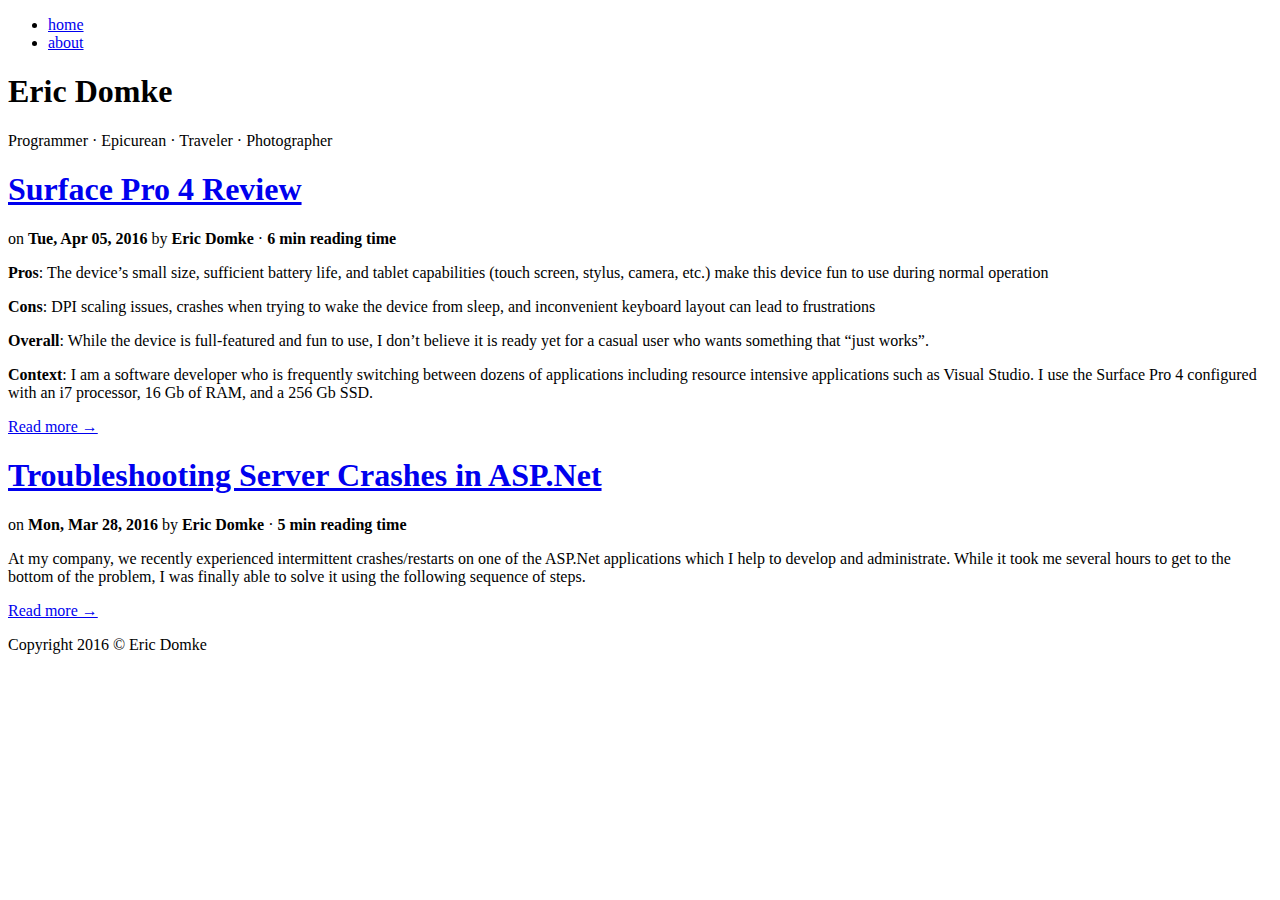
<file: index.html>
<!DOCTYPE html>
<html lang="en-us">
    <head>
        <meta charset="utf-8">
        <meta name="viewport" content="width=device-width, initial-scale=1">
        <meta property="og:title" content="Eric Domke">
        <meta property="og:site_name" content="Eric Domke"/>
        <meta property="og:description" content="">
        <meta property="og:url" content="http://www.ericdomke.com/" />
        <meta property="og:locale" content="en-us">
        <meta name="author" content="Eric Domke">
        <meta name="description" content="">
        <meta name="keywords" content="">
        <meta name="generator" content="Hugo 0.15" />
        <link rel="icon" href="http://www.ericdomke.com/assets/favicon.ico" type="image/x-icon"> 
        <link rel="stylesheet" href="http://www.ericdomke.com/css/slender-base.css">
        <link rel="stylesheet" href="http://www.ericdomke.com/css/slender-color-schemes.css">
        <link rel="stylesheet" href="http://www.ericdomke.com/css/font-awesome-4.5.0.min.css">
        <link rel="stylesheet" href="http://www.ericdomke.com/css/highlight-9.0.0-default.min.css">
        <title>
            
                Eric Domke
            
        </title>
    </head>
    <body class="color-scheme-white">
        <div class="container">
            <header>
              <div class="header-block">
                <nav>
                    <ul><li><a href="http://www.ericdomke.com/">home</a></li><li><a href="http://www.ericdomke.com/about/">about</a></li></ul>
                </nav>
                
                    <h1 class="brand">Eric Domke</h1>
                    <aside>
                        <p>Programmer &middot; Epicurean &middot; Traveler &middot; Photographer</p>
                        <p>
                            <a href="https://github.com/erdomke/"><i class="fa fa-github"></i></a>
                            
                            
                            
                            <a href="http://stackoverflow.com/users/1603383/erdomke"><i class="fa fa-stack-overflow"></i></a>
                            <a href="https://www.linkedin.com/in/ericdomke"><i class="fa fa-linkedin"></i></a>
                            
                        </p>
                    </aside>
                
              </div>
            </header>

<section id="article-listing">
    
    
    <article>
        <h1 class="article-title"><a href="http://www.ericdomke.com/article/surface-pro-4-review/">Surface Pro 4 Review</a></h1>
        <p class="article-info">
            on <strong>Tue, Apr 05, 2016</strong> by <strong>Eric Domke</strong> &middot; <strong>6 min reading time</strong>
        </p>
        <p class="article-summary"><p><strong>Pros</strong>: The device&rsquo;s small size, sufficient battery life, and tablet capabilities (touch
screen, stylus, camera, etc.) make this device fun to use during normal operation</p>

<p><strong>Cons</strong>: DPI scaling issues, crashes when trying to wake the device from sleep, and inconvenient
keyboard layout can lead to frustrations</p>

<p><strong>Overall</strong>: While the device is full-featured and fun to use, I don&rsquo;t believe it is ready yet for
a casual user who wants something that &ldquo;just works&rdquo;.</p>

<p><strong>Context</strong>: I am a software developer who is frequently switching between dozens of applications
including resource intensive applications such as Visual Studio.  I use the Surface Pro 4 configured
with an i7 processor, 16 Gb of RAM, and a 256 Gb SSD.</p>
</p>
        <a href="http://www.ericdomke.com/article/surface-pro-4-review/"><p class="article-read-more"><a href="http://www.ericdomke.com/article/surface-pro-4-review/">Read more &rarr;</a></p>
    </article>
    
    <article>
        <h1 class="article-title"><a href="http://www.ericdomke.com/article/troubleshooting-server-crashes-in-asp.net/">Troubleshooting Server Crashes in ASP.Net</a></h1>
        <p class="article-info">
            on <strong>Mon, Mar 28, 2016</strong> by <strong>Eric Domke</strong> &middot; <strong>5 min reading time</strong>
        </p>
        <p class="article-summary"><p>At my company, we recently experienced intermittent crashes/restarts on one of the ASP.Net applications
which I help to develop and administrate. While it took me several hours to get to the bottom of the
problem, I was finally able to solve it using the following sequence of steps.</p>
</p>
        <a href="http://www.ericdomke.com/article/troubleshooting-server-crashes-in-asp.net/"><p class="article-read-more"><a href="http://www.ericdomke.com/article/troubleshooting-server-crashes-in-asp.net/">Read more &rarr;</a></p>
    </article>
    
    
    
</section>
        </div>
        <footer>
            <p>Copyright 2016 &copy; Eric Domke</p>
        </footer>
        <script src="http://www.ericdomke.com/js/highlight-9.0.0.min.js"></script>
        <script>hljs.initHighlightingOnLoad();</script>
        
    </body>
</html>
</file>
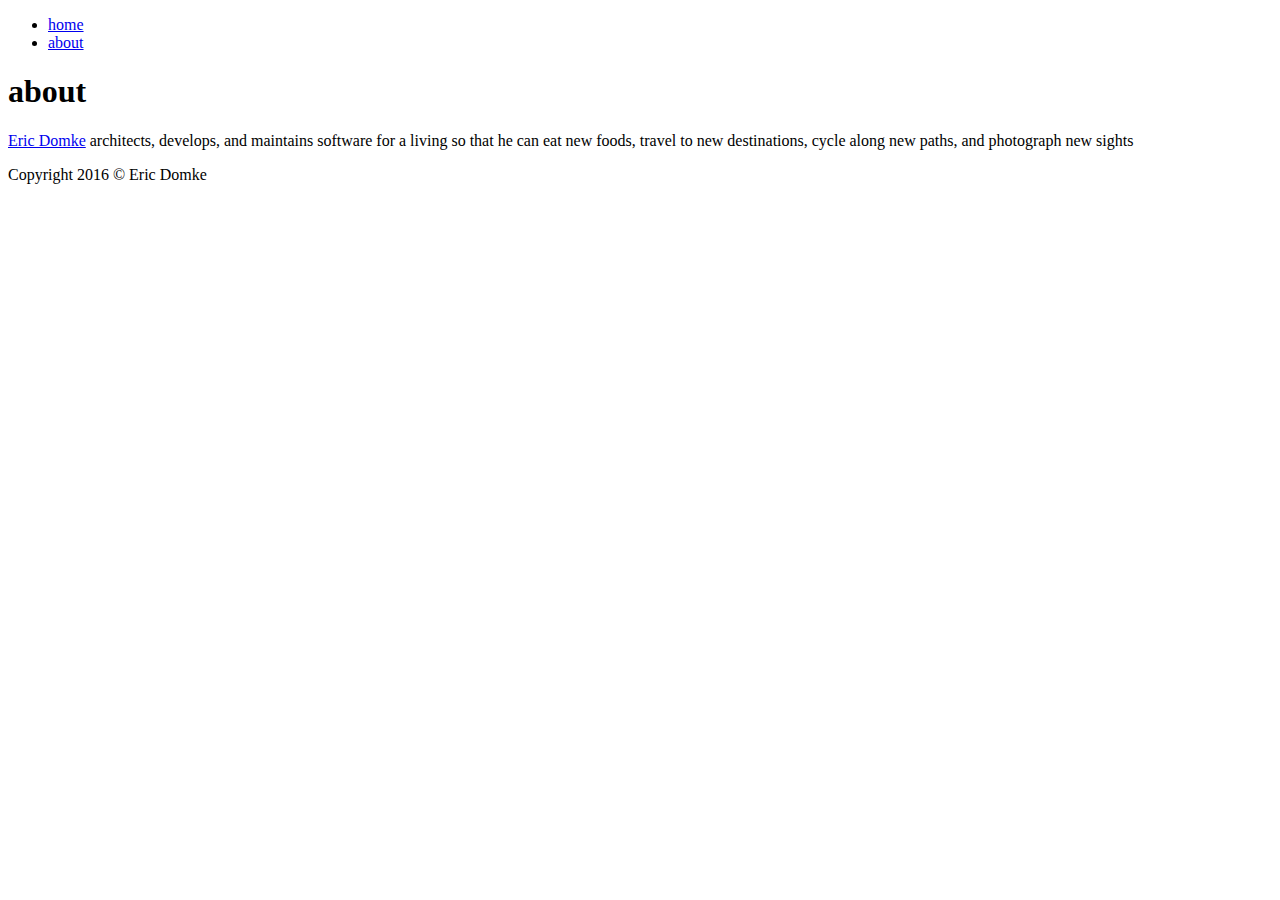
<file: about/index.html>
<!DOCTYPE html>
<html lang="en-us">
    <head>
        <meta charset="utf-8">
        <meta name="viewport" content="width=device-width, initial-scale=1">
        <meta property="og:title" content="about &middot; Eric Domke ">
        <meta property="og:site_name" content="Eric Domke"/>
        <meta property="og:description" content="">
        <meta property="og:url" content="http://www.ericdomke.com/about/" />
        <meta property="og:locale" content="en-us">
        <meta name="author" content="Eric Domke">
        <meta name="description" content="">
        <meta name="keywords" content="">
        <meta name="generator" content="Hugo 0.15" />
        <link rel="icon" href="http://www.ericdomke.com/assets/favicon.ico" type="image/x-icon"> 
        <link rel="stylesheet" href="http://www.ericdomke.com/css/slender-base.css">
        <link rel="stylesheet" href="http://www.ericdomke.com/css/slender-color-schemes.css">
        <link rel="stylesheet" href="http://www.ericdomke.com/css/font-awesome-4.5.0.min.css">
        <link rel="stylesheet" href="http://www.ericdomke.com/css/highlight-9.0.0-default.min.css">
        <title>
            
                about &middot; Eric Domke
            
        </title>
    </head>
    <body class="color-scheme-white">
        <div class="container">
            <header>
              <div class="header-block">
                <nav>
                    <ul><li><a href="http://www.ericdomke.com/">home</a></li><li><a href="http://www.ericdomke.com/about/">about</a></li></ul>
                </nav>
                
                    <h1 class="page-title">about</h1>
                
              </div>
            </header>

<article class="article-content">
    <p><a href="https://plus.google.com/+EricDomke">Eric Domke</a> architects, develops, and maintains
software for a living so that he can eat new foods, travel to new destinations,
cycle along new paths, and photograph new sights</p>

</article>
        </div>
        <footer>
            <p>Copyright 2016 &copy; Eric Domke</p>
        </footer>
        <script src="http://www.ericdomke.com/js/highlight-9.0.0.min.js"></script>
        <script>hljs.initHighlightingOnLoad();</script>
        
    </body>
</html>
</file>
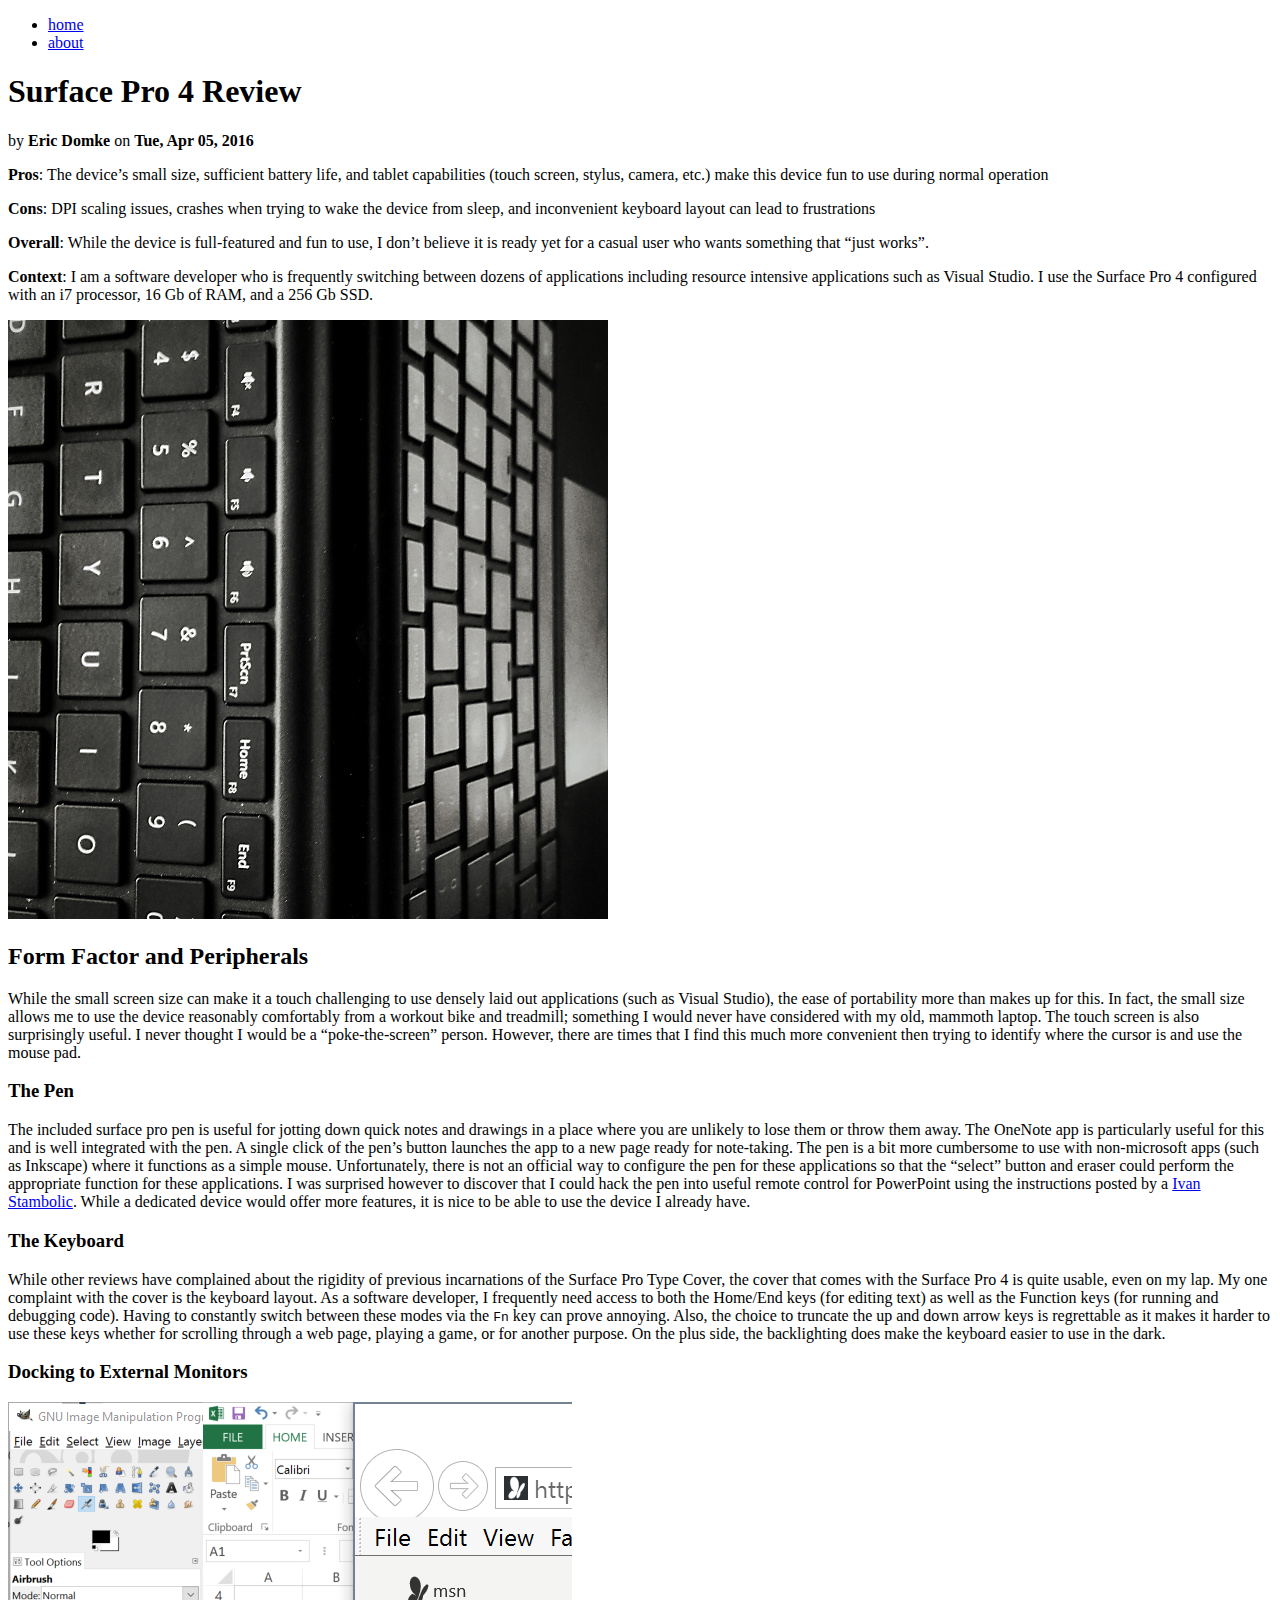
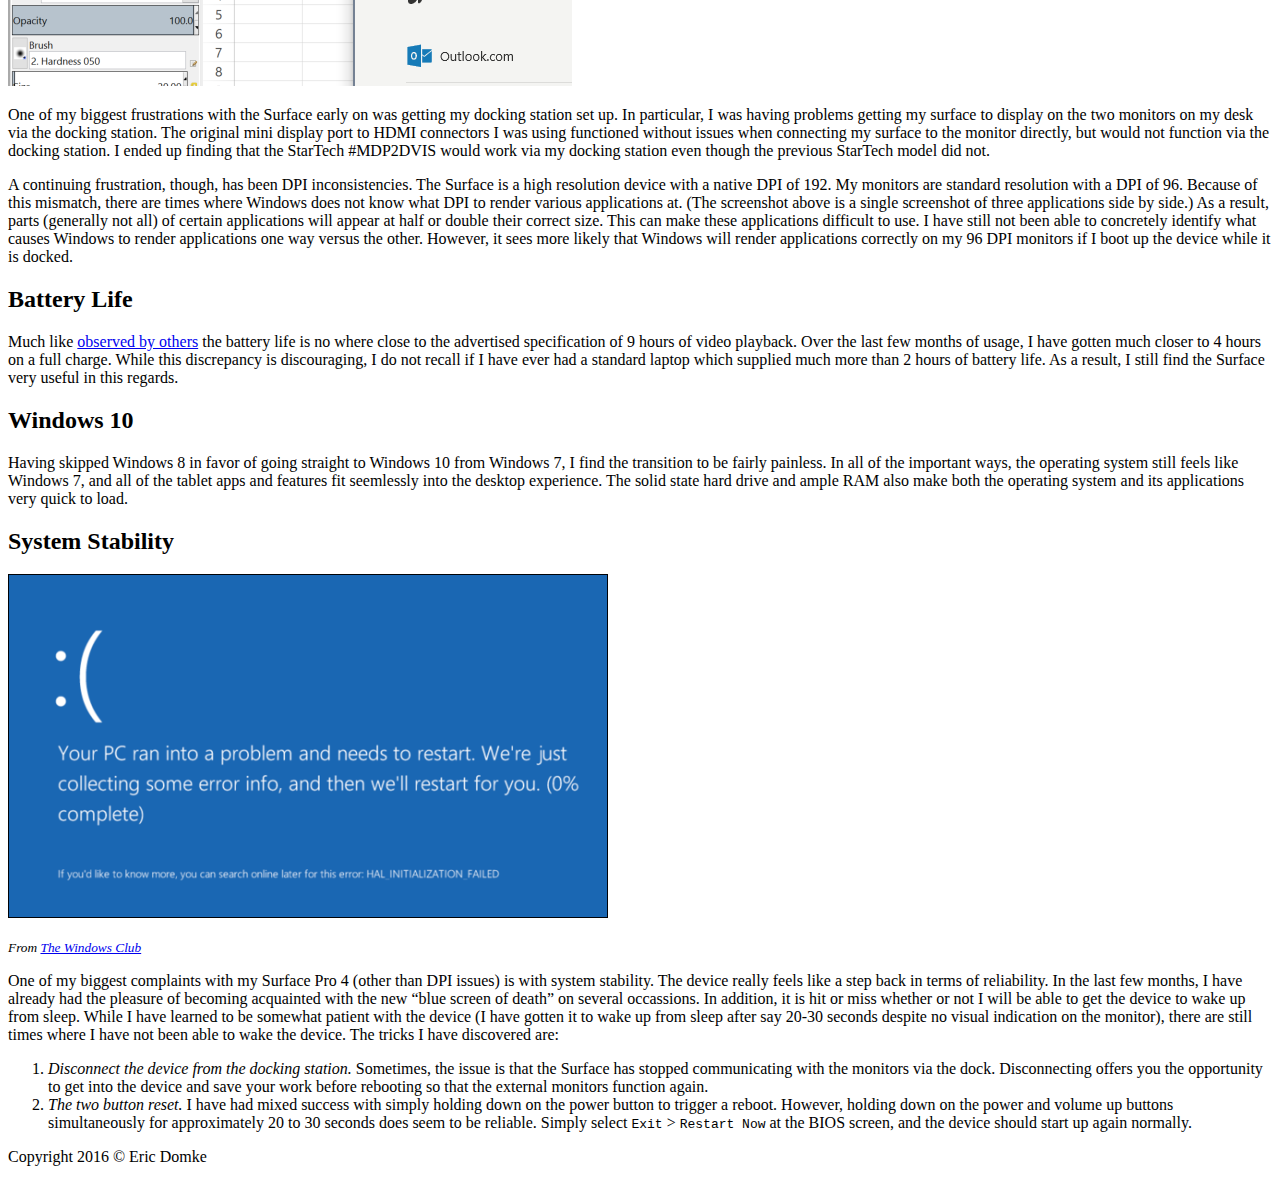
<file: article/surface-pro-4-review/index.html>
<!DOCTYPE html>
<html lang="en-us">
    <head>
        <meta charset="utf-8">
        <meta name="viewport" content="width=device-width, initial-scale=1">
        <meta property="og:title" content="Surface Pro 4 Review &middot; Eric Domke ">
        <meta property="og:site_name" content="Eric Domke"/>
        <meta property="og:description" content="">
        <meta property="og:url" content="http://www.ericdomke.com/article/surface-pro-4-review/" />
        <meta property="og:locale" content="en-us">
        <meta name="author" content="Eric Domke">
        <meta name="description" content="">
        <meta name="keywords" content="">
        <meta name="generator" content="Hugo 0.15" />
        <link rel="icon" href="http://www.ericdomke.com/assets/favicon.ico" type="image/x-icon"> 
        <link rel="stylesheet" href="http://www.ericdomke.com/css/slender-base.css">
        <link rel="stylesheet" href="http://www.ericdomke.com/css/slender-color-schemes.css">
        <link rel="stylesheet" href="http://www.ericdomke.com/css/font-awesome-4.5.0.min.css">
        <link rel="stylesheet" href="http://www.ericdomke.com/css/highlight-9.0.0-default.min.css">
        <title>
            
                Surface Pro 4 Review &middot; Eric Domke
            
        </title>
    </head>
    <body class="color-scheme-white">
        <div class="container">
            <header>
              <div class="header-block">
                <nav>
                    <ul><li><a href="http://www.ericdomke.com/">home</a></li><li><a href="http://www.ericdomke.com/about/">about</a></li></ul>
                </nav>
                
                    <h1 class="post-title">Surface Pro 4 Review</h1>
                    <aside>
                        <p>by <strong>Eric Domke</strong> on <strong>Tue, Apr 05, 2016</strong></p>
                    </aside>
                
              </div>
            </header>

<article class="article-content">
    

<p><strong>Pros</strong>: The device&rsquo;s small size, sufficient battery life, and tablet capabilities (touch
screen, stylus, camera, etc.) make this device fun to use during normal operation</p>

<p><strong>Cons</strong>: DPI scaling issues, crashes when trying to wake the device from sleep, and inconvenient
keyboard layout can lead to frustrations</p>

<p><strong>Overall</strong>: While the device is full-featured and fun to use, I don&rsquo;t believe it is ready yet for
a casual user who wants something that &ldquo;just works&rdquo;.</p>

<p><strong>Context</strong>: I am a software developer who is frequently switching between dozens of applications
including resource intensive applications such as Visual Studio.  I use the Surface Pro 4 configured
with an i7 processor, 16 Gb of RAM, and a 256 Gb SSD.</p>

<p><img src="/images/SurfacePro4.jpg" alt="Surface Pro 4 Detail" /></p>

<h2 id="form-factor-and-peripherals:ac27b4f157090c22ea90524d3bce2b4f">Form Factor and Peripherals</h2>

<p>While the small screen size can make it a touch challenging to use densely laid out applications
(such as Visual Studio), the ease of portability more than makes up for this.  In fact, the small
size allows me to use the device reasonably comfortably from a workout bike and treadmill; something
I would never have considered with my old, mammoth laptop.  The touch screen is also surprisingly
useful.  I never thought I would be a &ldquo;poke-the-screen&rdquo; person.  However, there are times that I
find this much more convenient then trying to identify where the cursor is and use the mouse pad.</p>

<h3 id="the-pen:ac27b4f157090c22ea90524d3bce2b4f">The Pen</h3>

<p>The included surface pro pen is useful for jotting down quick notes and drawings in a place where
you are unlikely to lose them or throw them away.  The OneNote app is particularly useful for this
and is well integrated with the pen.  A single click of the pen&rsquo;s button launches the app to a new
page ready for note-taking.  The pen is a bit more cumbersome to use with non-microsoft apps (such
as Inkscape) where it functions as a simple mouse.  Unfortunately, there is not an official way to
configure the pen for these applications so that the &ldquo;select&rdquo; button and eraser could perform
the appropriate function for these applications.  I was surprised however to discover that I could
hack the pen into useful remote control for PowerPoint using the instructions posted by a
<a href="http://stambalab.com/controlling-powerpoint-presentations-on-surface-pro-3-using-only-the-pen/">Ivan Stambolic</a>.
While a dedicated device would offer more features, it is nice to be able to use the device I
already have.</p>

<h3 id="the-keyboard:ac27b4f157090c22ea90524d3bce2b4f">The Keyboard</h3>

<p>While other reviews have complained about the rigidity of previous incarnations of the Surface Pro
Type Cover, the cover that comes with the Surface Pro 4 is quite usable, even on my lap.  My one
complaint with the cover is the keyboard layout.  As a software developer, I frequently need access
to both the Home/End keys (for editing text) as well as the Function keys (for running and debugging
code).  Having to constantly switch between these modes via the <code>Fn</code> key can prove annoying.  Also,
the choice to truncate the up and down arrow keys is regrettable as it makes it harder to use these
keys whether for scrolling through a web page, playing a game, or for another purpose.  On the plus
side, the backlighting does make the keyboard easier to use in the dark.</p>

<h3 id="docking-to-external-monitors:ac27b4f157090c22ea90524d3bce2b4f">Docking to External Monitors</h3>

<p><img src="/images/SurfacePro4_DpiScalingIssues01.png" alt="Surface Pro DPI Issues" /></p>

<p>One of my biggest frustrations with the Surface early on was getting my docking station set up.  In
particular, I was having problems getting my surface to display on the two monitors on my desk via
the docking station.  The original mini display port to HDMI connectors I was using functioned
without issues when connecting my surface to the monitor directly, but would not function via the
docking station.  I ended up finding that the StarTech #MDP2DVIS would work via my docking station
even though the previous StarTech model did not.</p>

<p>A continuing frustration, though, has been DPI inconsistencies.  The Surface is a high resolution
device with a native DPI of 192.  My monitors are standard resolution with a DPI of 96.  Because
of this mismatch, there are times where Windows does not know what DPI to render various
applications at.  (The screenshot above is a single screenshot of three applications side by side.)
As a result, parts (generally not all) of certain applications will appear at half or double their
correct size.  This can make these applications difficult to use.  I have still not been able to
concretely identify what causes Windows to render applications one way versus the other.  However,
it sees more likely that Windows will render applications correctly on my 96 DPI monitors if I boot
up the device while it is docked.</p>

<h2 id="battery-life:ac27b4f157090c22ea90524d3bce2b4f">Battery Life</h2>

<p>Much like <a href="http://www.techradar.com/reviews/pc-mac/tablets/microsoft-surface-pro-4-1290285/review/3">observed by others</a>
the battery life is no where close to the advertised specification of 9 hours of video playback.
Over the last few months of usage, I have gotten much closer to 4 hours on a full charge.  While this
discrepancy is discouraging, I do not recall if I have ever had a standard laptop which supplied
much more than 2 hours of battery life.  As a result, I still find the Surface very useful in this
regards.</p>

<h2 id="windows-10:ac27b4f157090c22ea90524d3bce2b4f">Windows 10</h2>

<p>Having skipped Windows 8 in favor of going straight to Windows 10 from Windows 7, I find the
transition to be fairly painless.  In all of the important ways, the operating system still feels
like Windows 7, and all of the tablet apps and features fit seemlessly into the desktop experience.
The solid state hard drive and ample RAM also make both the operating system and its applications
very quick to load.</p>

<h2 id="system-stability:ac27b4f157090c22ea90524d3bce2b4f">System Stability</h2>

<p><img src="/images/Windows10Bsod.png" alt="Windows 10 Blue Screen of Death" /></p>

<p><em><small>From <a href="http://www.thewindowsclub.com/blue-screen-death-windows-10">The Windows Club</a></small></em></p>

<p>One of my biggest complaints with my Surface Pro 4 (other than DPI issues) is with system stability.
The device really feels like a step back in terms of reliability.  In the last few months, I have
already had the pleasure of becoming acquainted with the new &ldquo;blue screen of death&rdquo; on several
occassions.  In addition, it is hit or miss whether or not I will be able to get the device to wake
up from sleep.  While I have learned to be somewhat patient with the device (I have gotten it to
wake up from sleep after say 20-30 seconds despite no visual indication on the monitor), there are
still times where I have not been able to wake the device.  The tricks I have discovered are:</p>

<ol>
<li><em>Disconnect the device from the docking station.</em>  Sometimes, the issue is that the Surface has
stopped communicating with the monitors via the dock.  Disconnecting offers you the
opportunity to get into the device and save your work before rebooting so that the external
monitors function again.</li>
<li><em>The two button reset.</em>  I have had mixed success with simply holding down on the power button to
trigger a reboot.  However, holding down on the power and volume up buttons simultaneously
for approximately 20 to 30 seconds does seem to be reliable.  Simply select <code>Exit</code> &gt;
<code>Restart Now</code> at the BIOS screen, and the device should start up again normally.</li>
</ol>

</article>
        </div>
        <footer>
            <p>Copyright 2016 &copy; Eric Domke</p>
        </footer>
        <script src="http://www.ericdomke.com/js/highlight-9.0.0.min.js"></script>
        <script>hljs.initHighlightingOnLoad();</script>
        
    </body>
</html>
</file>
